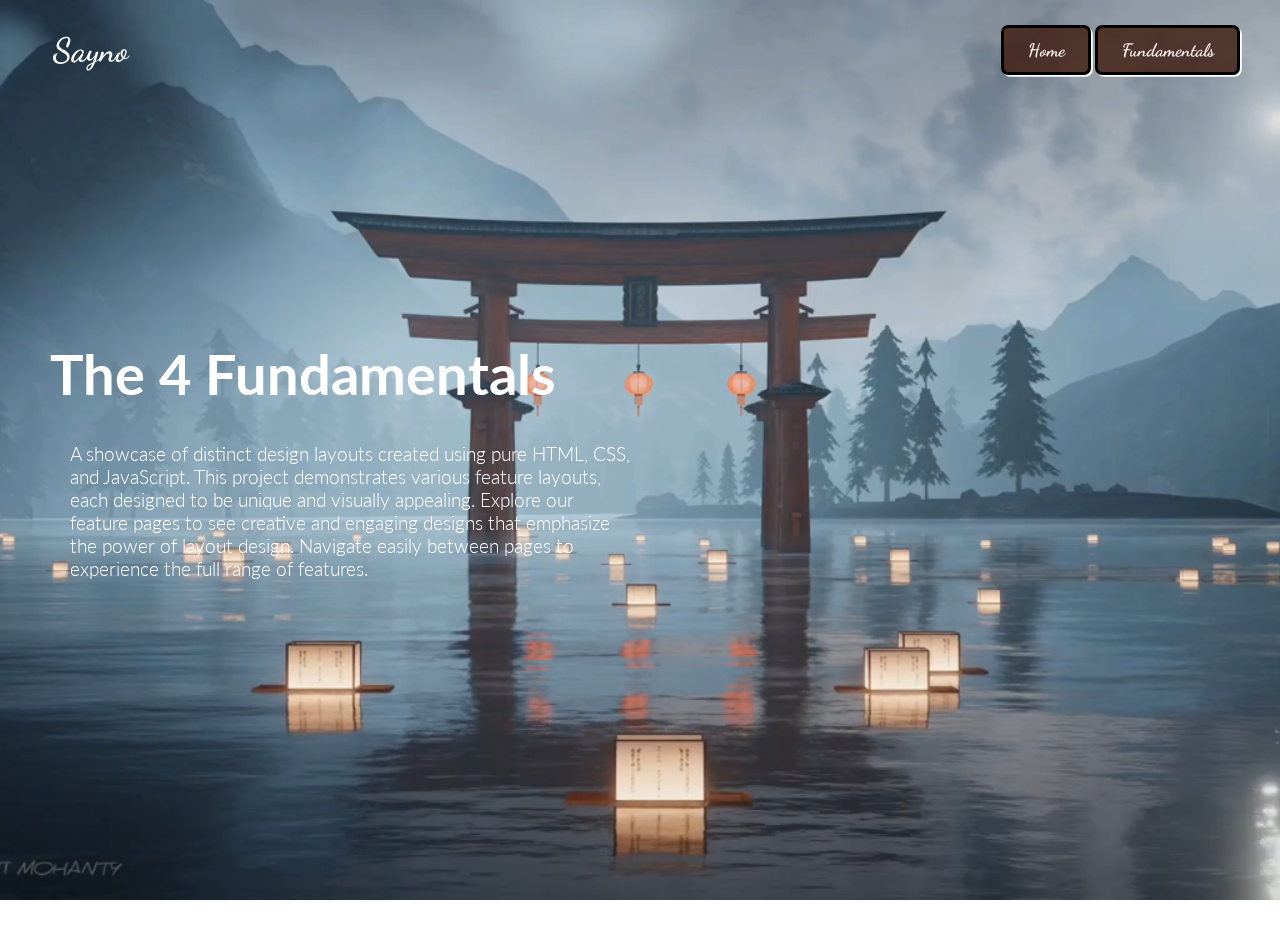
<file: index.html>
<!DOCTYPE html>
<html lang="en">
<head>
    <meta charset="UTF-8">
    <meta name="viewport" content="width=device-width, initial-scale=1.0">
    <title>AWD-Fundamentals</title>
    <link rel="stylesheet" href="./assets/css/style.css">
    <link rel="preconnect" href="https://fonts.googleapis.com">
    <link rel="preconnect" href="https://fonts.gstatic.com/" crossorigin>
    <link href="https://fonts.googleapis.com/css2?family=Dancing+Script&family=Lato:wght@400;700&family=Montserrat:wght@400;700&family=Playfair+Display:wght@400;700&display=swap"
    rel="stylesheet">
</head>
<body>
<header>
    <nav class="navbar">
        <div class="logo">Sayno</div>
            <div class="menu-links">
                <button class="btn">
                    <a href="./index.html" class="menu-button">Home</a>
                </button>
                <button class="btn">
                    <a href="./pages/page1/index.html" class="menu-button">Fundamentals</a>
                </button>
        </div>
    </nav>
</header>
<video autoplay loop muted plays-inline id="bg-video">
    <source src="./assets/vid/bg.mp4" type="video/mp4">
</video>
<section class="funda-section">
    <div class="contents">
        <h1>The 4 Fundamentals</h1>
        <p>
            A showcase of distinct design layouts created using pure HTML, CSS, and JavaScript.
            This project demonstrates various feature layouts, each designed to be unique and visually appealing.
            Explore our feature pages to see creative and engaging designs that emphasize the power of layout design.
            Navigate easily between pages to experience the full range of features.
        </p>
    </div>
</section>
</body>
</html>
</file>
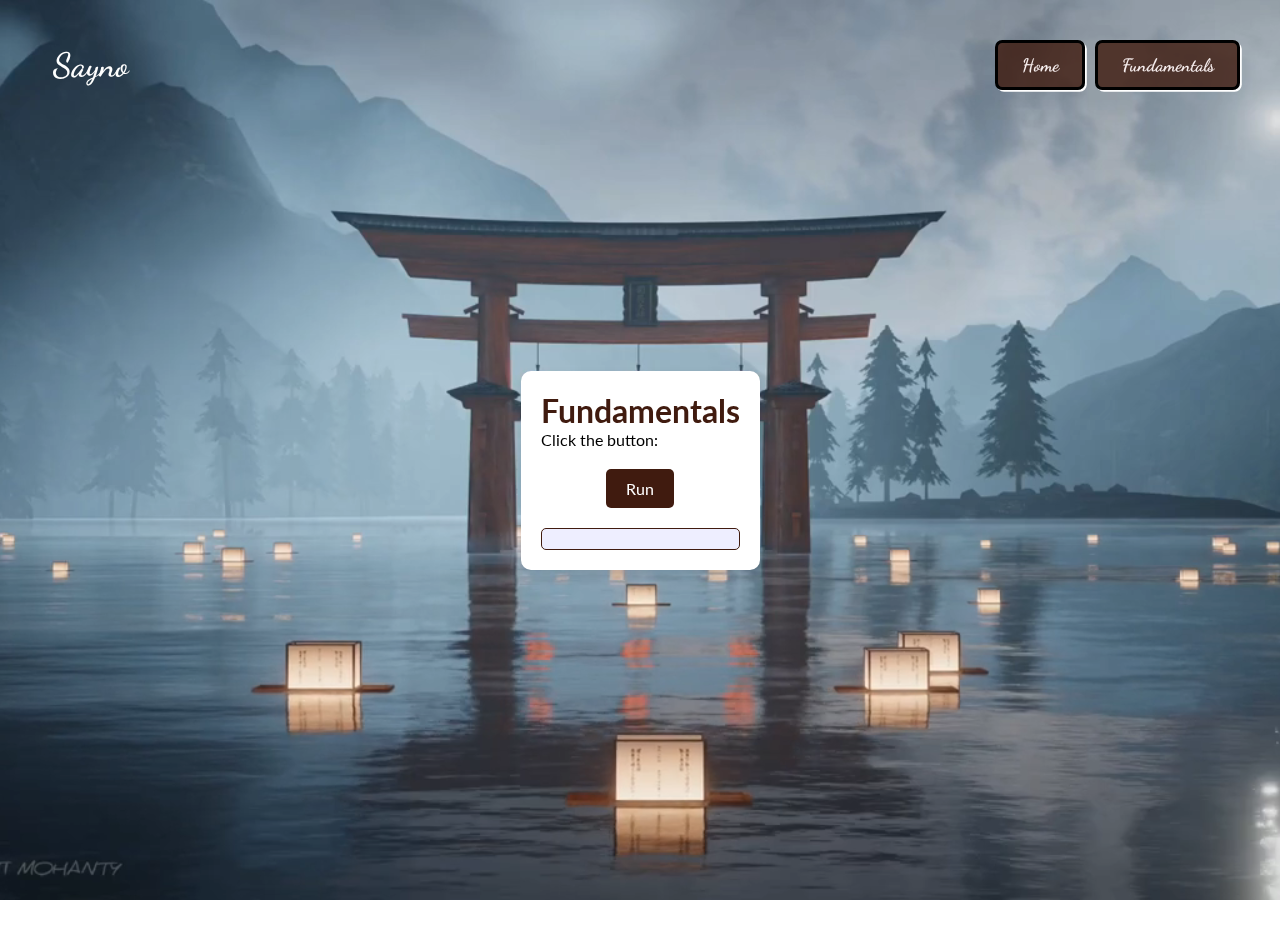
<file: pages/page1/index.html>
<!DOCTYPE html>
<html lang="en">
<head>
    <meta charset="UTF-8">
    <meta name="viewport" content="width=device-width, initial-scale=1.0">
    <title>Programming Fundamentals</title>
    <link rel="stylesheet" href="./assets/css/style.css">
</head>
<body>
    <header>
        <nav class="navbar">
            <div class="logo">Sayno</div>
                <div class="menu-links">
                    <button class="btn">
                        <a href="../../index.html" class="menu-button">Home</a>
                    </button>
                    <button class="btn">
                        <a href="./index.html" class="menu-button">Fundamentals</a>
                    </button>
            </div>
        </nav>
    </header>
    <video autoplay loop muted plays-inline id="bg-video">
        <source src="./assets/vid/bg.mp4" type="video/mp4">
    </video>
    <div class="container">
        <h1>Fundamentals</h1>
        <p>Click the button:</p>
        <button onclick="runDemo()">Run</button>
        <div class="output" id="output"></div>
    </div>
    <script src="./assets/js/scripts.js"></script>
</body>
</html>
</file>
<file: assets/css/style.css>
@import url('https://fonts.googleapis.com/css2?family=Dancing+Script&family=Lato:wght@400;700&family=Montserrat:wght@400;700&family=Playfair+Display:wght@400;700&display=swap');

* {
    margin: 0;
    padding: 0;
    box-sizing: border-box;
    font-family: 'Lato', sans-serif;
}

body {
    margin: 20px;
    padding: 10px;
    display: flex;
    justify-content: flex-start;
    align-items: center;
    height: 100vh;
    background-position: center;
    background-size: cover;
    overflow: hidden;
}

.bg {
    position: fixed;
    top: 0;
    left: 0;
    width: 100vw;
    height: 100vh;
}

#bg-video {
    position: fixed;
    top: 0;
    left: 0;
    width: 100%;
    height: 100%;
    object-fit: cover;
    z-index: -1;
}

header {
    position: fixed;
    top: 0;
    left: 0;
    width: 100%;
    padding: 20px;
}

header .navbar {
    display: flex;
    align-items: center;
    max-width: 1200px;
    margin: 0 auto;
    justify-content: space-between;
}

.navbar .logo {
    color: #ffffff;
    padding: 10px 13px;
    font-size: 2.1rem;
    font-weight: 600;
    font-family: "Dancing Script", serif;
    transition: transform 0.3s;
}

.navbar .logo:hover {
    color: #e9e4e3;
    transform: scale(1.05);
    border-radius: 10px;
}

.menu-links .menu-button {
    color: #f7eeee;
    text-decoration: none;
    font-family: "Dancing Script", serif;
}

.menu-links .btn {
    background: rgba(64, 27, 15, 0.804);
    color: #fff;
    font-family: "Dancing Script", serif;
    padding: 0.6em 1.3em;
    font-weight: 900;
    font-size: 18px;
    border: 3px solid black;
    border-radius: 0.4em;
    box-shadow: 0.1em 0.1em;
    cursor: pointer;
    transition: transform 0.3s, box-shadow 0.3s;
}

.menu-links .btn:hover {
    transform: translate(-0.05em, -0.05em);
    box-shadow: 0.15em 0.15em;
}

.menu-links .btn:active {
    transform: translate(0.05em, 0.05em);
    box-shadow: 0.05em 0.05em;
}

.funda-section {
    height: 70vh;
    display: flex;
    align-items: center;
    padding: 0 20px;
}

.funda-section .contents {
    color: #ffffff;
    max-width: 1200px;
    width: 100%;
    margin: 0 auto;
    font-family: "Dancing Script", serif;
}

.funda-section .contents h1 {
    font-size: 3.5rem;
    max-width: 650px;
}

.funda-section .contents p {
    font-size: 1.2rem;
    font-weight: 300;
    margin-top: 15px;
    max-width: 600px;
    position: relative;
    z-index: 1;
    padding: 20px;
    border-radius: 15px;
    overflow: hidden;
    transition: background 0.3s ease, backdrop-filter 0.3s ease;
}

.funda-section .contents p::before {
    content: '';
    position: absolute;
    top: 0;
    left: 0;
    right: 0;
    bottom: 0;
    background: rgba(255, 255, 255, 0);
    transition: background 0.3s ease, backdrop-filter 0.3s ease;
    z-index: -1;
}

.funda-section .contents p:hover::before {
    background: rgba(255, 255, 255, 0.2);
    backdrop-filter: blur(10px);
}
</file>
<file: pages/page1/assets/css/style.css>
@import url('https://fonts.googleapis.com/css2?family=Dancing+Script&family=Lato:wght@400;700&family=Montserrat:wght@400;700&family=Playfair+Display:wght@400;700&display=swap');

* {
    margin: 0;
    padding: 0;
    box-sizing: border-box;
    font-family: 'Lato', sans-serif;
}

body {
    margin: 20px;
    padding: 10px;
    display: flex;
    justify-content: flex-start;
    align-items: center;
    height: 100vh;
    background-position: center;
    background-size: cover;
}

.bg {
    position: fixed;
    top: 0;
    left: 0;
    width: 100vw;
    height: 100vh;
}

#bg-video {
    position: fixed;
    top: 0;
    left: 0;
    width: 100%;
    height: 100%;
    object-fit: cover;
    z-index: -1;
}

header {
    position: fixed;
    top: 0;
    left: 0;
    width: 100%;
    padding: 20px;
}

header .navbar {
    display: flex;
    align-items: center;
    max-width: 1200px;
    margin: 0 auto;
    justify-content: space-between;
}

.navbar .logo {
    color: #ffffff;
    padding: 10px 13px;
    font-size: 2.1rem;
    font-weight: 600;
    font-family: "Dancing Script", serif;
}

.navbar .logo:hover {
    color: #e9e4e3;
    transform: scale(1.05);
    border-radius: 10px;
}

.logo {
    background: linear-gradient(currentColor 0 0) var(--p, 100%) 0,
                linear-gradient(currentColor 0 0) 0 var(--d, 0),
                linear-gradient(currentColor 0 0) var(--d, 0) 100%,
                linear-gradient(currentColor 0 0) 100% var(--p, 100%);
    background-size: var(--d, 0) 3px, 3px var(--d, 0);
    background-repeat: no-repeat;
    transition: 0.5s, background-position 0s 0.5s ease-out;
}

.logo:hover {
    --d: 100%;
    --p: 0%;
}

.menu-links {
    display: flex;
    gap: 10px;
}

.menu-links .menu-button {
    color: #f7eeee;
    text-decoration: none;
    font-family: "Dancing Script", serif;
}

.menu-links .btn {
    background: #401b0fcd;
    color: #fff;
    font-family: "Dancing Script", serif;
    padding: 0.6em 1.3em;
    font-weight: 900;
    font-size: 18px;
    border: 3px solid black;
    border-radius: 0.4em;
    box-shadow: 0.1em 0.1em;
    cursor: pointer;
}

.menu-links .btn:hover {
    transform: translate(-0.05em, -0.05em);
    box-shadow: 0.15em 0.15em;
}

.menu-links .btn:active {
    transform: translate(0.05em, 0.05em);
    box-shadow: 0.05em 0.05em;
}

.container {
    max-width: 600px;
    margin: 0 auto;
    padding: 20px;
    background: #fff;
    border-radius: 10px;
    box-shadow: 0 4px 8px rgba(0, 0, 0, 0.1);
}

h1 {
    text-align: center;
    color: #401b0f;
}

button {
    display: block;
    margin: 20px auto;
    padding: 10px 20px;
    background-color: #401b0f;
    color: white;
    border: none;
    border-radius: 5px;
    cursor: pointer;
    font-size: 16px;
}

button:hover {
    background-color: #1d0c06;
}

.output {
    margin-top: 20px;
    padding: 10px;
    background: #eef;
    border: 1px solid #401b0f;
    border-radius: 5px;
}
</file>
